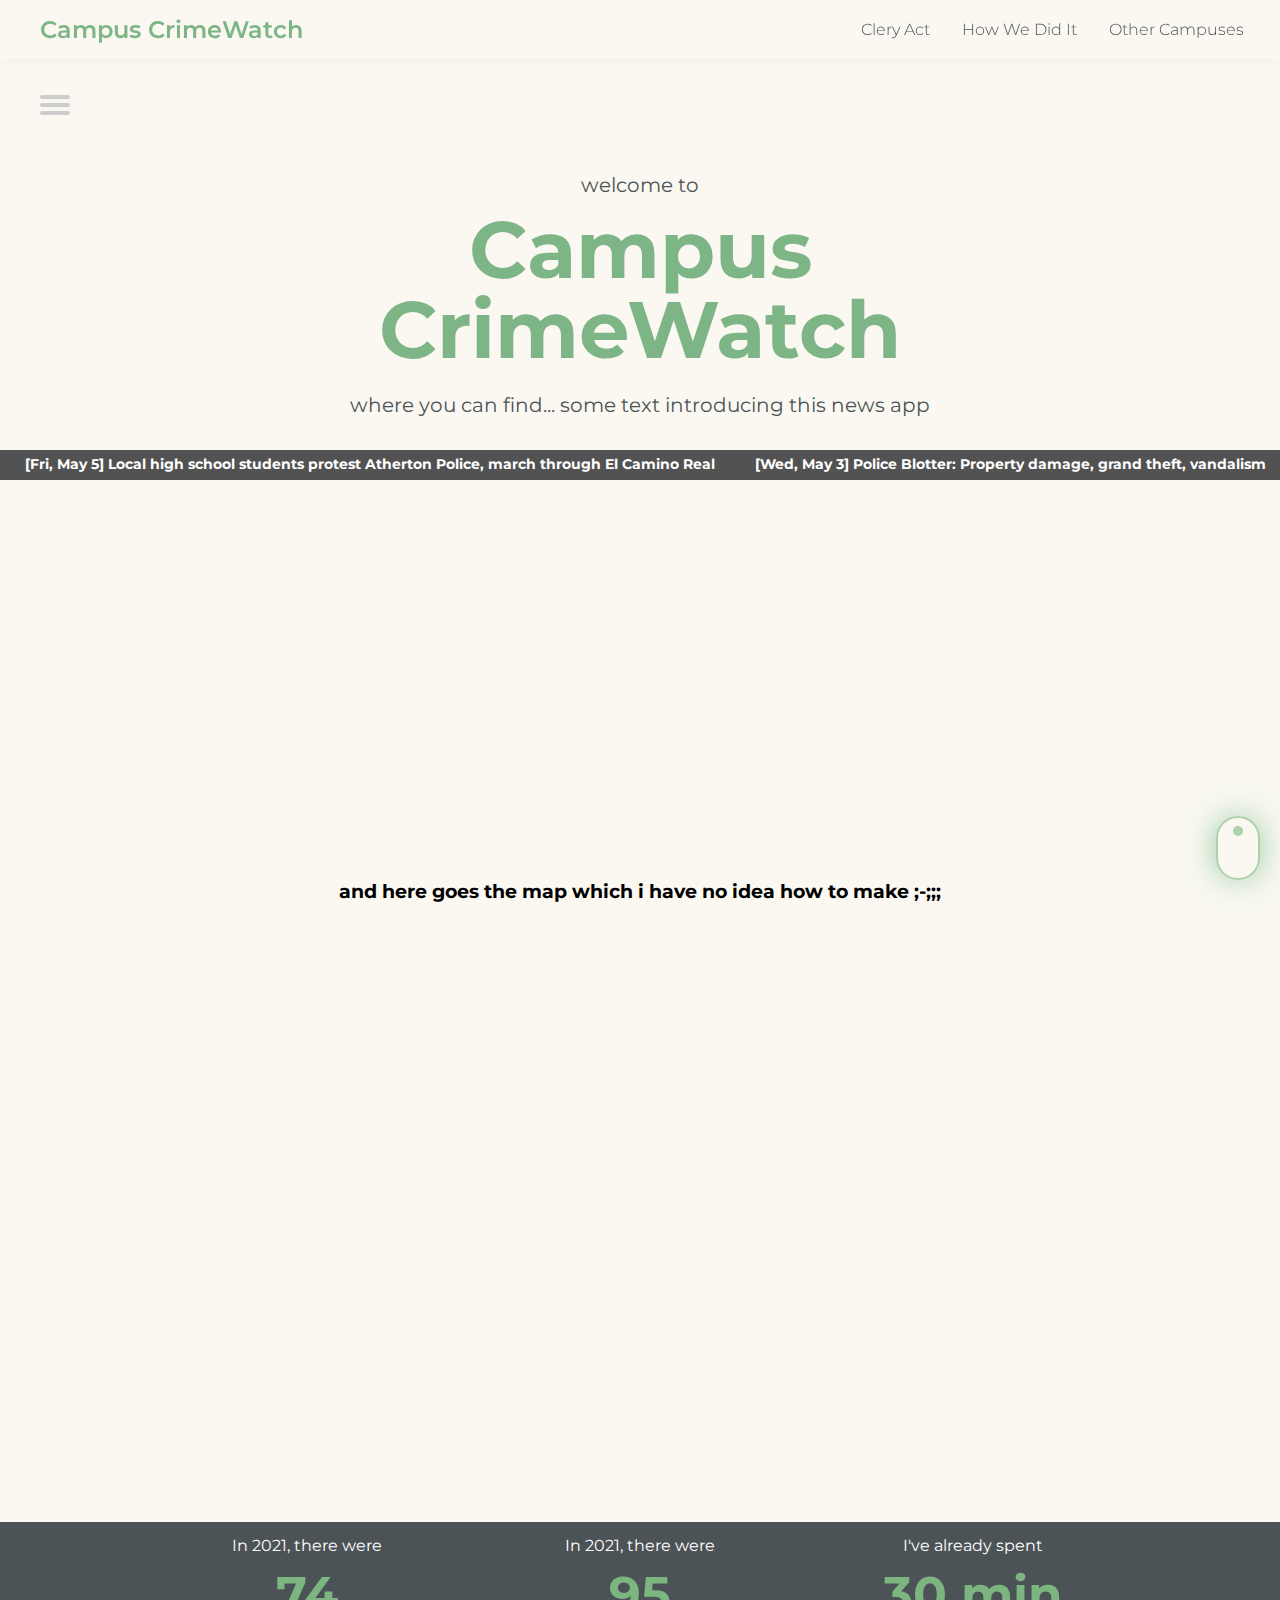
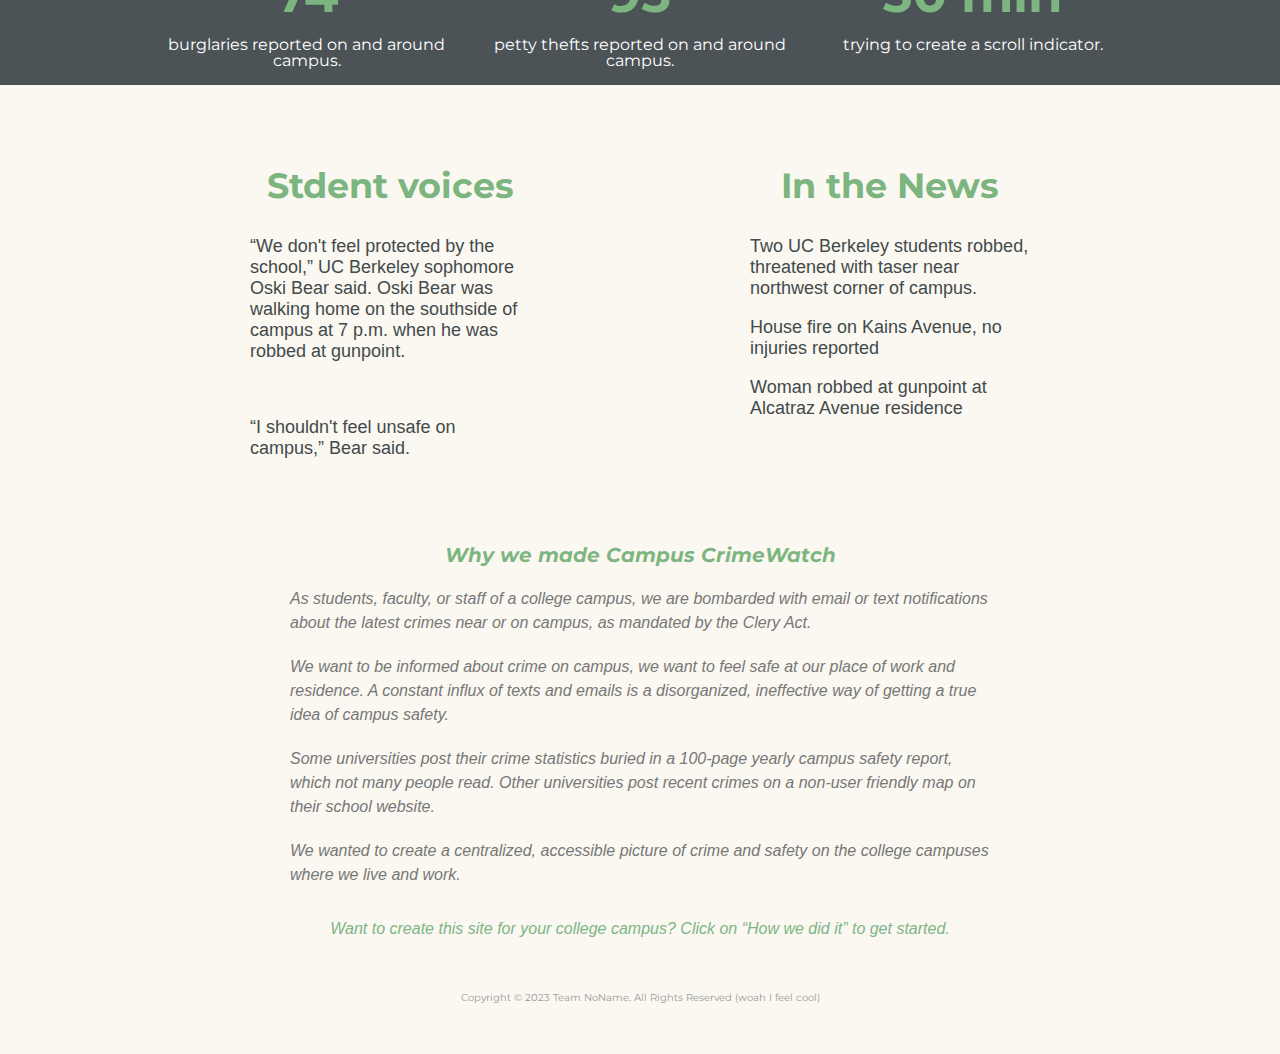
<file: docs/index.html>
<!DOCTYPE html>
<html>
  <head>
    <link href="main_page.css" rel="stylesheet" type="text/css">
    <link href="https://fonts.googleapis.com/css2?family=Montserrat:wght@200;300;500;600;700&display=swap" rel="stylesheet">  
    <script src="scroll.js" defer ></script>
    <script src='https://api.tiles.mapbox.com/mapbox-gl-js/v2.14.1/mapbox-gl.js'></script>
    <link href='https://api.tiles.mapbox.com/mapbox-gl-js/v2.14.1/mapbox-gl.css' rel='stylesheet' />
  </head>


  <body>
    <!-- navigation bar top -->
    <nav>
      <div class="title"><a href="index.html">Campus CrimeWatch</a></div>
      <ul>
        <li><a href="clery_act.html">Clery Act</a></li>
        <li><a href="about_page.html">How We Did It</a></li>
        <li><a href="other_campus.html">Other Campuses</a></li>
      </ul>
    </nav>

    <!--hamburger bar side -->
    <div role="navigation">
      <div id="menuToggle">
        <input type="checkbox" />
          <span></span>
          <span></span>
          <span></span>
          <ul id="menu">
            <a href="#mapSection"><li>Map Tool</li></a>
            <a href="#dataSection"><li>Data</li></a>
            <a href="#narrativeSection"><li>Story</li></a>
            <a href="#tipsSection"><li>Your Story</li></a>
            <a href="#inspoSection"><li>About Us</li></a>
          </ul>
      </div>
    </div>

    <div class="scroll-indicator"></div>

    <section id="landing-page">
      <p>welcome to</p>
      <h1>Campus CrimeWatch</h1>
      <p>where you can find... some text introducing this news app</p>
    </section>

    <div class="news-ticker">
      <ul id="ticker"></ul>
      <script src="news_ticker.js" defer></script>
    </div>

    <section class="map" id="mapSection">
      <h3>and here goes the map which i have no idea how to make ;-;;;</h3>
      <div id='mapbox'></div>
      <script src="map.js" defer></script>
    </section>
  
    <section id="dataSection">
      <div class="data-background">
        <div class="data-container">
          <section class="data" id="data_1">
            <p>In 2021, there were <h1>74</h1> burglaries reported on and around campus.</p>  
          </section>
          <section class="data" id="data_2">
            <p>In 2021, there were <h1>95</h1> petty thefts reported on and around campus.</p>  
          </section>
          <section class="data" id="data_3">
            <p>I've already spent <h1>30 min</h1> trying to create a scroll indicator. </p>
          </section>
        </div>
      </div>
    </section>
    
    <section id="narrativeSection">
      <div class="story-container">
        <div class="story">
          <h2> Stdent voices </h2>
            <p>“We don't feel protected by the school,” UC Berkeley sophomore Oski Bear said. 
          Oski Bear was walking home on the southside of campus at 7 p.m. when he was robbed at gunpoint. </p>
            <br>
            <p>“I shouldn't feel unsafe on campus,” Bear said.</p>
        </div>
        <div class="story">
          <h2>In the News </h2>
            <p>Two UC Berkeley students robbed, threatened with taser near northwest corner of campus. </p>
            <p>House fire on Kains Avenue, no injuries reported</p>
            <p>Woman robbed at gunpoint at Alcatraz Avenue residence</p>
        </div>
    </section>

    <section id="tipsSection">
      <div id="tips">

      </div>
    </section>

    <section id="inspoSection">
        <i><h2> Why we made Campus CrimeWatch </h2>
        <p>
            As students, faculty, or staff of a college campus, we are bombarded with email or text notifications 
          about the latest crimes near or on campus, as mandated by the Clery Act.
        </p>
        <p>
          We want to be informed about crime on campus, we want to feel safe at our place of work and residence. 
          A constant influx of texts and emails is a disorganized, ineffective way of getting a true idea of campus safety. 
        </p>
        <p> 
          Some universities post their crime statistics buried in a 100-page yearly campus safety report, 
          which not many people read. Other universities post recent crimes on a non-user friendly map on their school website. 
        </p>
        <p>
          We wanted to create a centralized, accessible picture of crime and safety on the college campuses where we live and work. 
        </p>
        <p class="centered">Want to create this site for your college campus? Click on “How we did it” to get started.</p>
        </i>
    </section>
  </body>
  <footer> 
    <p> Copyright © 2023 Team NoName. All Rights Reserved (woah I feel cool) </p>
  </footer>

</html>
</file>
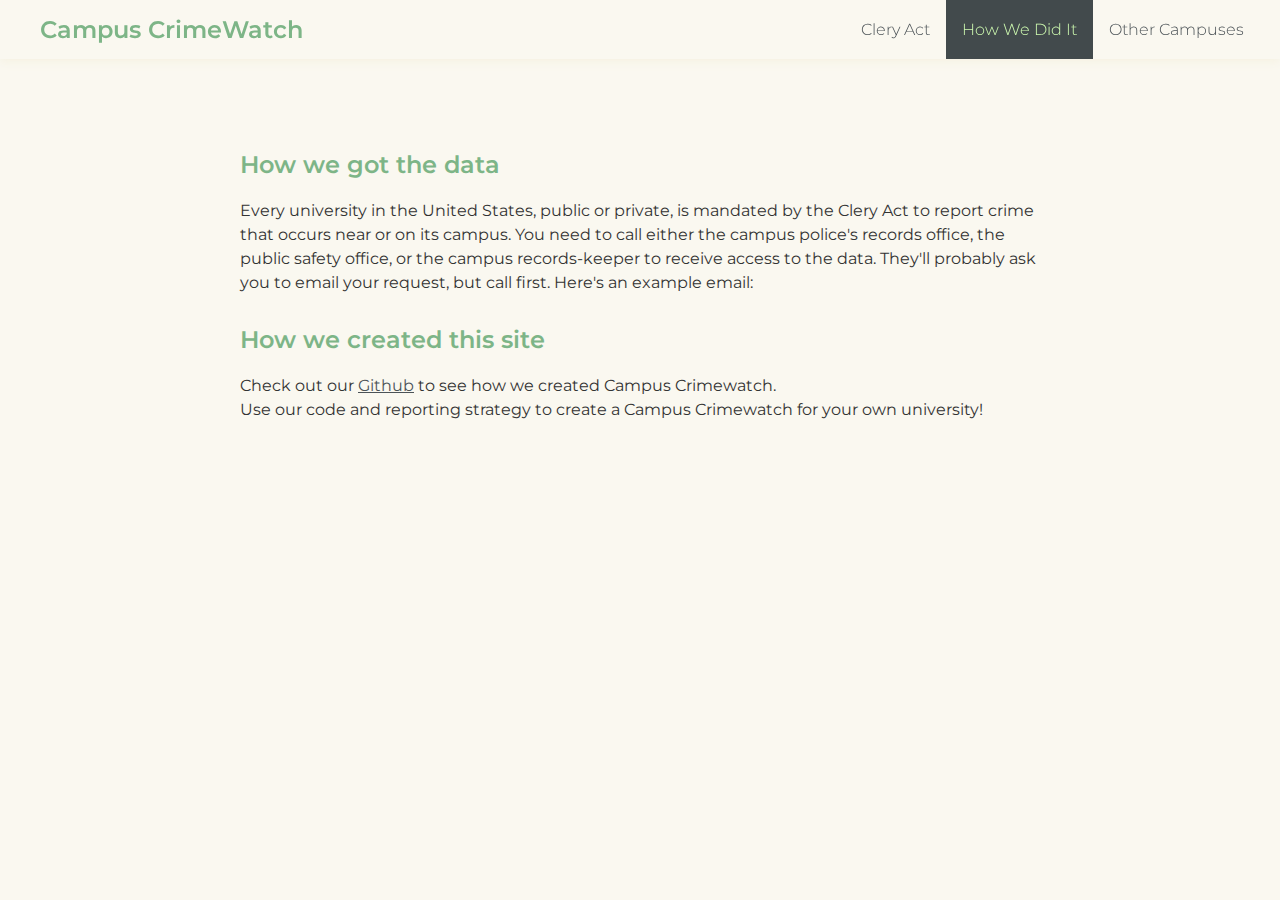
<file: docs/about_page.html>
<!DOCTYPE html>
<html>
  <head>
    <link href="main_page.css" rel="stylesheet" type="text/css">
    <link href="https://fonts.googleapis.com/css2?family=Montserrat:wght@300;400;500;600;700&display=swap" rel="stylesheet">  
  </head>

  <body>
    <nav>
      <div class="title"><a href="index.html">Campus CrimeWatch</a></div>
      <ul>
        <li><a href="clery_act.html">Clery Act</a></li>
        <li><a class="selected" href="about_page.html">How We Did It</a></li>
        <li><a href="other_campus.html">Other Campuses</a></li>
      </ul>
    </nav>
    
    <main id="about">
        <h2>How we got the data</h2>
        <p> 
            Every university in the United States, public or private, 
            is mandated by the Clery Act to report crime that occurs near or on its campus. 
            You need to call either the campus police's records office, the public safety office, 
            or the campus records-keeper to receive access to the data. 
            They'll probably ask you to email your request, but call first. Here's an example email: 
        </p>
        <h2>
            How we created this site</h2>
        <p>
            Check out our <a href="https://github.com/campus-crime-watch/campus-crimewatch">Github</a> 
            to see how we created Campus Crimewatch. <br>
            Use our code and reporting strategy to create a Campus Crimewatch for your own university!
        </p>
    </main>
</html>
</file>
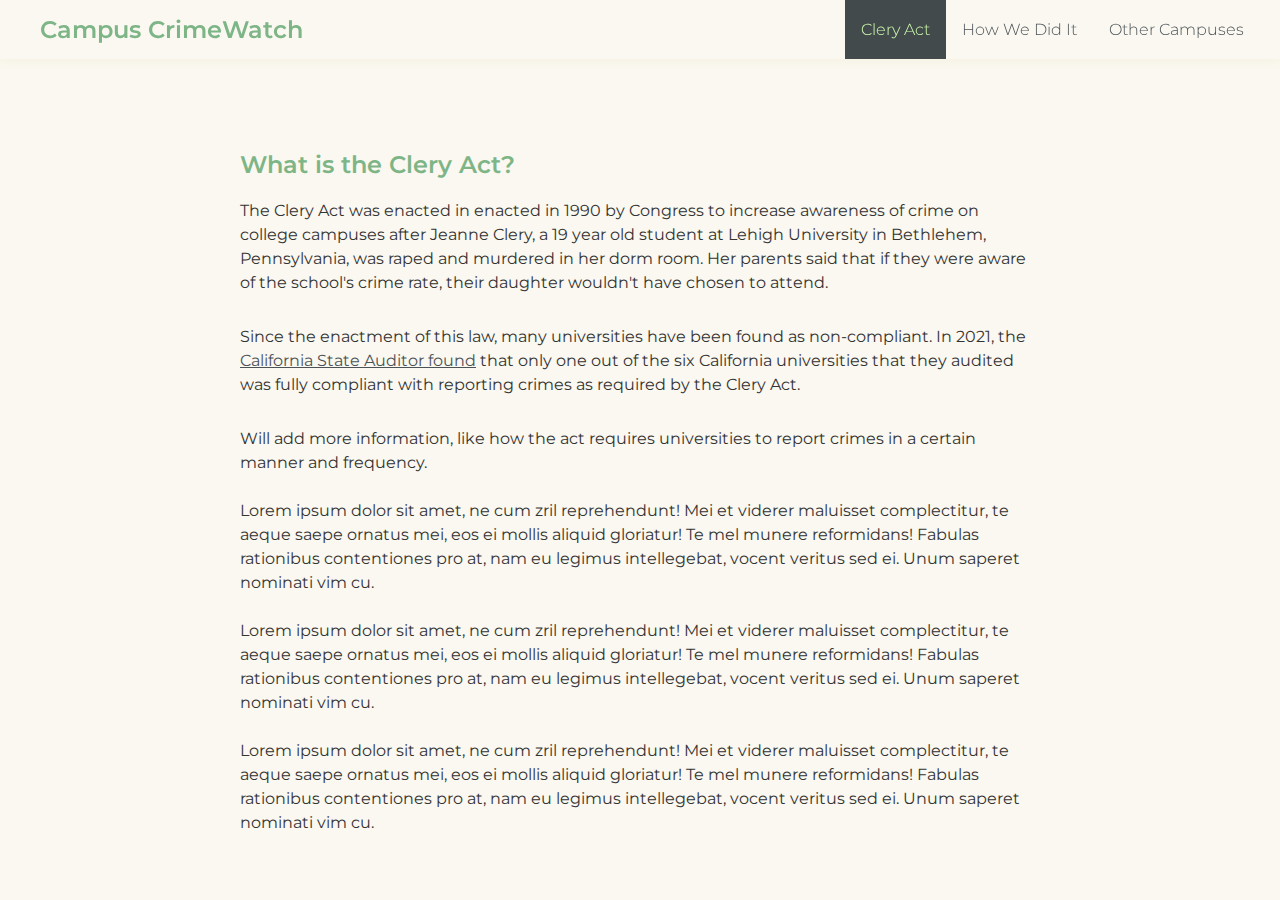
<file: docs/clery_act.html>
<!DOCTYPE html>
<html>
  <head>
    <link href="main_page.css" rel="stylesheet" type="text/css">
    <link href="https://fonts.googleapis.com/css2?family=Montserrat:wght@300;400;500;600;700&display=swap" rel="stylesheet">  
  </head>
  <body>
    <nav>
      <div class="title"><a href="index.html">Campus CrimeWatch</a></div>
      <ul>
        <li><a class="selected" href="clery_act.html">Clery Act</a></li>
        <li><a href="about_page.html">How We Did It</a></li>
        <li><a href="other_campus.html">Other Campuses</a></li>
      </ul>
    </nav>
    
    <section id="clery">
        <h2>What is the Clery Act?</h2>
        <p> 
            The Clery Act was enacted in enacted in 1990 by Congress 
            to increase awareness of crime on college campuses after Jeanne Clery, a 19 year 
            old student at Lehigh University in Bethlehem, Pennsylvania, was raped and murdered 
            in her dorm room. Her parents said that if they were aware of the school's crime rate, 
            their daughter wouldn't have chosen to attend. <br>
        </p>
        <p>
            Since the enactment of this law, many universities have been found as non-compliant. 
            In 2021, the 
            <a href="https://www.auditor.ca.gov/pdfs/reports/2020-032.pdf">California State Auditor found</a>
            that only one out of the six California universities that they audited was fully 
            compliant with reporting crimes as required by the Clery Act. <br>
        </p>
        <p>
            Will add more information, like how the act requires universities to report crimes 
            in a certain manner and frequency.
            <br>
            <br>
            Lorem ipsum dolor sit amet, ne cum zril reprehendunt! Mei et viderer maluisset complectitur, 
            te aeque saepe ornatus mei, eos ei mollis aliquid gloriatur! Te mel munere reformidans! 
            Fabulas rationibus contentiones pro at, nam eu legimus intellegebat, vocent veritus sed ei. 
            Unum saperet nominati vim cu.
            <br>
            <br>
            Lorem ipsum dolor sit amet, ne cum zril reprehendunt! Mei et viderer maluisset complectitur, 
            te aeque saepe ornatus mei, eos ei mollis aliquid gloriatur! Te mel munere reformidans! 
            Fabulas rationibus contentiones pro at, nam eu legimus intellegebat, vocent veritus sed ei. 
            Unum saperet nominati vim cu.
            <br>
            <br>
            Lorem ipsum dolor sit amet, ne cum zril reprehendunt! Mei et viderer maluisset complectitur, 
            te aeque saepe ornatus mei, eos ei mollis aliquid gloriatur! Te mel munere reformidans! 
            Fabulas rationibus contentiones pro at, nam eu legimus intellegebat, vocent veritus sed ei. 
            Unum saperet nominati vim cu.
        </p>
      </section>
  </body>

</html>
</file>
<file: docs/main_page.css>
/* Color Theme Swatches in Hex */
.Incert-1-hex { color: #FAF8F0; }
.Incert-2-hex { color: #F5F1E0; }
.Incert-3-hex { color: #DBFDC4; }
.Incert-4-hex { color: #7DB581; }
.Incert-5-hex { color: #424A4C; }

/* Color Theme Swatches in RGBA */
.Incert-1-rgba { color: rgba(250, 248, 240, 1); }
.Incert-2-rgba { color: rgba(245, 241, 224, 1); }
.Incert-3-rgba { color: rgba(219, 253, 196, 1); }
.Incert-4-rgba { color: rgba(125, 181, 129, 1); }
.Incert-5-rgba { color: rgba(76, 83, 87, 1); }

/* Color Theme Swatches in HSLA */
.Incert-1-hsla { color: hsla(48, 50, 96, 1); }
.Incert-2-hsla { color: hsla(49, 51, 92, 1); }
.Incert-3-hsla { color: hsla(96, 93, 88, 1); }
.Incert-4-hsla { color: hsla(124, 27, 60, 1); }
.Incert-5-hsla { color: hsla(202, 7, 32, 1); }

body {
  margin: 0; 
  padding: 0;
  background-color: #FAF8F0;
  text-align: center;
  font-family: 'Montserrat', sans-serif;
}

nav {
    background-color: #FAF8F0;
    box-shadow: 0px 2px 10px #F5F1E0; 
    overflow: hidden;
    display: flex;
    justify-content: space-between;
    align-items: center;
    padding: 0px 20px;
    margin: 0;
    box-sizing: border-box;
    width: 100%;
    position:fixed;
    top:0;
    z-index: 1;
  }
  
  .title {
    color: #7DB587;
    font-size: 24px;
    margin-left: 20px;
    font-weight: 600;
    display: flex;
    align-items: left;
  }
  
  nav .title a {
    text-decoration: None;
    color:#7DB587;
  }
  
  nav ul {
    list-style-type: none;
    margin: 0;
    padding: 0;
    display: flex;
    align-items: center;
  }
  
  nav li {
    margin: 0px;
    padding: 0px 0px;
    vertical-align: middle;
  }

  nav li a {
    display:block;
    color: #4C5357;
    text-align: center;
    padding: 20px 16px;
    text-decoration: none;
    font-weight: 300;
    transition: background-color 0.3s ease;
  }
  
  nav li a:hover {
    background-color: #8ABC8F;
    margin:0;
    padding:auto;
  }

  nav li .selected,
  nav li .selected:hover {
  color: #CFFCB1;
  background-color: #424A4C;
}

#menuToggle {
  display: block;
  position: fixed;
  top: 95px;
  left: 40px;
  
  z-index: 1;
  
  -webkit-user-select: none;
  user-select: none;
}
  
  #menuToggle a {
    text-decoration:none;
    color: #232323;
    transition: color 0.3s ease;
  }

  #menuToggle a:hover {
    color:#7DB587;
    ;
  }

  #menuToggle input
  {
  display: block;
  width: 40px;
  height: 32px;
  position: absolute;
  top: -7px;
  left: -5px;
  
  cursor:pointer;
  
  opacity: 0; /* hide this */
  z-index: 2; /* and place it over the hamburger */

  -webkit-touch-callout: none;
  }

  #menuToggle span
  {
    display: block;
    width: 30px;
    height: 4px;
    margin-bottom: 4px;
    background: #cdcdcd;
    position: relative;
    border-radius: 3px;
    z-index: 1;
    transform-origin: 4px 0px;
    transition: transform 0.5s cubic-bezier(0.77,0.2,0.05,1.0),
                background 0.5s cubic-bezier(0.77,0.2,0.05,1.0),
                opacity 0.55s ease;
  }

  #menuToggle span:first-child {
    transform-origin: 0% 50%;
  }

  #menuToggle span:nth-last-child(2) {
    transform-origin: 0% 50%;
  }

  #menuToggle input:checked ~ span
  {
    opacity: 1;
    transform: rotate(45deg) translate(-2px, -1px);
    background: #7DB587;
  }

  #menuToggle input:checked ~ span:nth-last-child(3) {
    opacity: 0;
    transform: rotate(0deg) scale(0.2, 0.2);
  }

  #menuToggle input:checked ~ span:nth-last-child(2) {
  transform: rotate(-45deg) translate(0, -1px);
  }


  #menu {
  position: fixed;
  width: 200px;
  height: 100%;
  margin: -60px 0 0 -50px;
  padding: 50px;
  padding-top: 100px;
  
  background: rgba(245, 241, 224, 0.7);
  list-style-type: none;
  transform-origin: 0% 0%;
  transform: translate(-100%, 0);

  transition: transform 0.5s cubic-bezier(0.77,0.2,0.05,1.0);
  }

  #menu li {
    padding: 5px 30px;
    font-size: 17px;
    text-align: left;
    opacity:0.7;
    font-weight: 300;
    line-height: 3em;
  }

  #menuToggle input:checked ~ ul {
  transform: none;
  }
/* scroller */ 
.scroll-indicator {
  width: 40px;
  height: 60px;
  border: 2px solid rgba(125, 181, 129, 0.6);
  border-radius: 50px;
  position: fixed;
  bottom: 20px;
  right:20px;
  box-shadow: 0px 0px 35px -5px rgba(100, 181, 129, 1);
}

  .scroll-indicator::before {
    content: '';
    position: absolute;
    top: .5em;
    left: 50%;
    width: 10px;
    height: 10px;
    background-color: rgba(125, 181, 129, 0.6);
    border-radius: 50%;
    transform: translate(-50%, 0);
    animation: scrollAnim 1.8s .5s infinite ease-in;
    box-shadow: 0px 0px 35px -5px rgba(100, 181, 129, 1);
  }

  .scroll-indicator.stop::before {
    animation-play-state: paused; 
  }

  /* Animation */
  @keyframes scrollAnim {
    0% {
      transform: translate(-50%, 0) rotateX(0);
      opacity: 0;
    }

    5% {
      opacity: .5;
    }

    15% {
      opacity: 1;
    }

    90%,
    100% {
      opacity: 0;
    }

    100% {
      transform: translate(-50%, 30px) rotateX(30deg);
    }
  }
  /* Animation */


#landing-page {
    text-align: center;
    margin: 50px auto;
    max-width: 800px;
    position:relative;
    top:120px;
  }
 
  #landing-page h1 {
    font-size: 80px;
    line-height: 1;
    margin-top: 10px;
    margin-bottom: 10px;
    color:#7DB587
  }
  #landing-page p {
    font-size: 20px;
    line-height: 1.5;
    color: #4C5357;
    margin-bottom: 0;
  }

/* News Ticker */
.news-ticker {
  margin: 150px auto 100px;
  width: 100%;
  height: 30px;
  position: relative;
  overflow: hidden;
  background-color: rgb(82, 82, 82);
  color: rgb(255, 255, 255);
  font-size: 14px;
  font-weight: bold;
}

.news-ticker ul {
  list-style-type: none;
  margin: 5px;
  padding: 0;
  display: inline-block;
  white-space: nowrap;
  text-align: center;
  animation: newsTicker 50s linear infinite;
}

.news-ticker li{
  display: inline;
  padding: 20px;
  color:rgb(255, 255, 255)
}

.news-ticker a{
  color:rgb(255, 255, 255);
  text-decoration: none;
}

.news-ticker a:hover{
  color:rgb(255, 255, 255);
  text-decoration: underline dotted;
}

@keyframes newsTicker {
  0% {
    transform: translateX(0);
  }
  100% {
    transform: translateX(-100%);
  }
}

.map {
  margin: 400px auto 100px;
  text-align: center;
}

#mapbox {
  position: relative;
  width:75%;
  height: 500px;
  margin: 0 auto;
}

.custom-popup .mapboxgl-popup-content {
  background-color: rgba(76, 83, 87, 0.8);
  color: #fff;
  padding: 10px;
  border-radius: 5px;
  font-family: Arial, sans-serif;
  text-align: left;
}

.custom-popup .mapboxgl-popup-tip {
  border-top-color: #424A4C;
}




#clery,
#about {
  text-align: left;
  margin: 50px auto;
  max-width: 800px;
  position:relative;
  color:#333;
  top:100px
}
  #clery h2,
  #about h2 {
    font-weight:600;
    color:#7DB587;
  }

  #clery p,
  #about p {
    line-height: 1.5;
    margin-bottom: 30px;
    color:#333;
  }

  #clery a,
  #about a {
    color:#4C5357;
  }

  #clery a:hover,
  #about a:hover {
    color:#7DB581
  }

.data-background {
  background-color: #4C5357;
}
  .data-container{
  color: white;
  display: flex;
  justify-content: space-between;
  max-width: 1000px;
  margin: 0 auto;
  position: relative;
}

  .data {
    flex:1;
    margin: 0 20px;
    line-height: 1em;
  }

  .data h1 {
    color: #7DB581;
    font-size: 50px;
  }


  /*stack on smaller screen */
  @media screen and (max-width: 768px) {
    .data-container {
      flex-direction: column;
    }
  }

.story-container{
  color:#424A4C;
  display: flex;
  justify-content: space-between;
  margin:0 auto;
  max-width: 1000px;
}

  .story {
    flex:1;  
    margin:50px 10px;  
    padding: 0 100px;
  }

  .story h2 {
    color: #7DB581;
    font-size: 35px;
  }

  .story p {
    color:#424A4C;
    font-family: Arial, Helvetica, sans-serif;
    text-align: left;
    font-size: 18px;
    font-weight: 200;
  }

  #inspoSection {
    text-align: center;
  }
  #inspoSection h2 {
    color: #7DB581;
    font-size: 20px;
  }

  #inspoSection p {
    color:#777;
    font-family: Arial, Helvetica, sans-serif;
    max-width: 700px;
    margin:20px auto;
    text-align: left;
    line-height: 1.5em; 
  }
  #inspoSection p.centered {
    text-align: center;
    margin-top: 30px;
    color:#7DB587
  }


footer {
  color:#999;
  font-size: 10px;
  margin: 50px auto;
}
</file>
